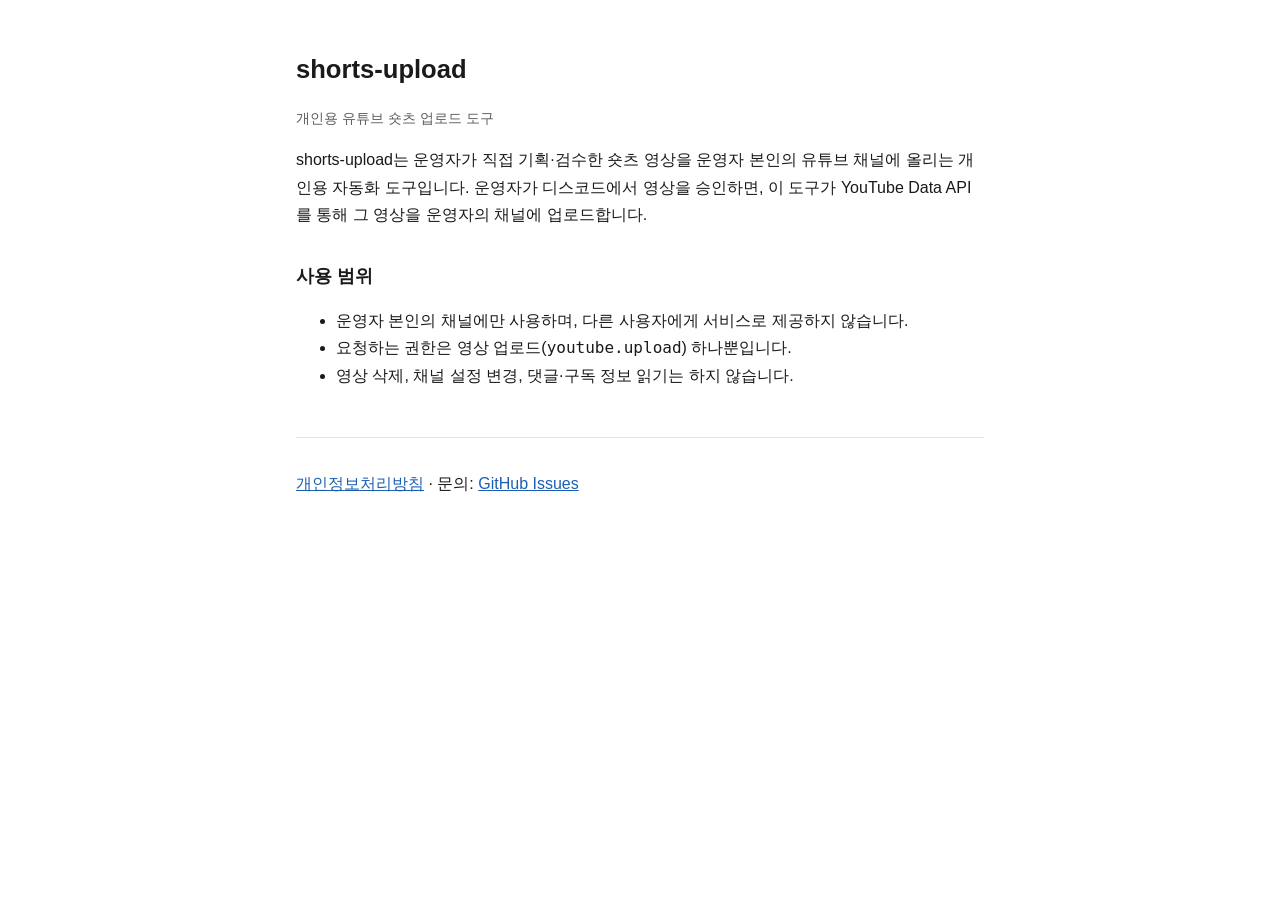
<file: index.html>
<!doctype html>
<html lang="ko">
<head>
<meta charset="utf-8">
<meta name="viewport" content="width=device-width, initial-scale=1">
<title>shorts-upload</title>
<link rel="stylesheet" href="style.css">
</head>
<body>
<main>
<h1>shorts-upload</h1>
<p class="muted">개인용 유튜브 숏츠 업로드 도구</p>

<p>shorts-upload는 운영자가 직접 기획·검수한 숏츠 영상을 운영자 본인의 유튜브 채널에 올리는 개인용 자동화 도구입니다.
운영자가 디스코드에서 영상을 승인하면, 이 도구가 YouTube Data API를 통해 그 영상을 운영자의 채널에 업로드합니다.</p>

<h2>사용 범위</h2>
<ul>
  <li>운영자 본인의 채널에만 사용하며, 다른 사용자에게 서비스로 제공하지 않습니다.</li>
  <li>요청하는 권한은 영상 업로드(<code>youtube.upload</code>) 하나뿐입니다.</li>
  <li>영상 삭제, 채널 설정 변경, 댓글·구독 정보 읽기는 하지 않습니다.</li>
</ul>

<footer>
  <p><a href="privacy.html">개인정보처리방침</a> · 문의: <a href="https://github.com/kimbs5899/kimbs5899.github.io/issues">GitHub Issues</a></p>
</footer>
</main>
</body>
</html>
</file>
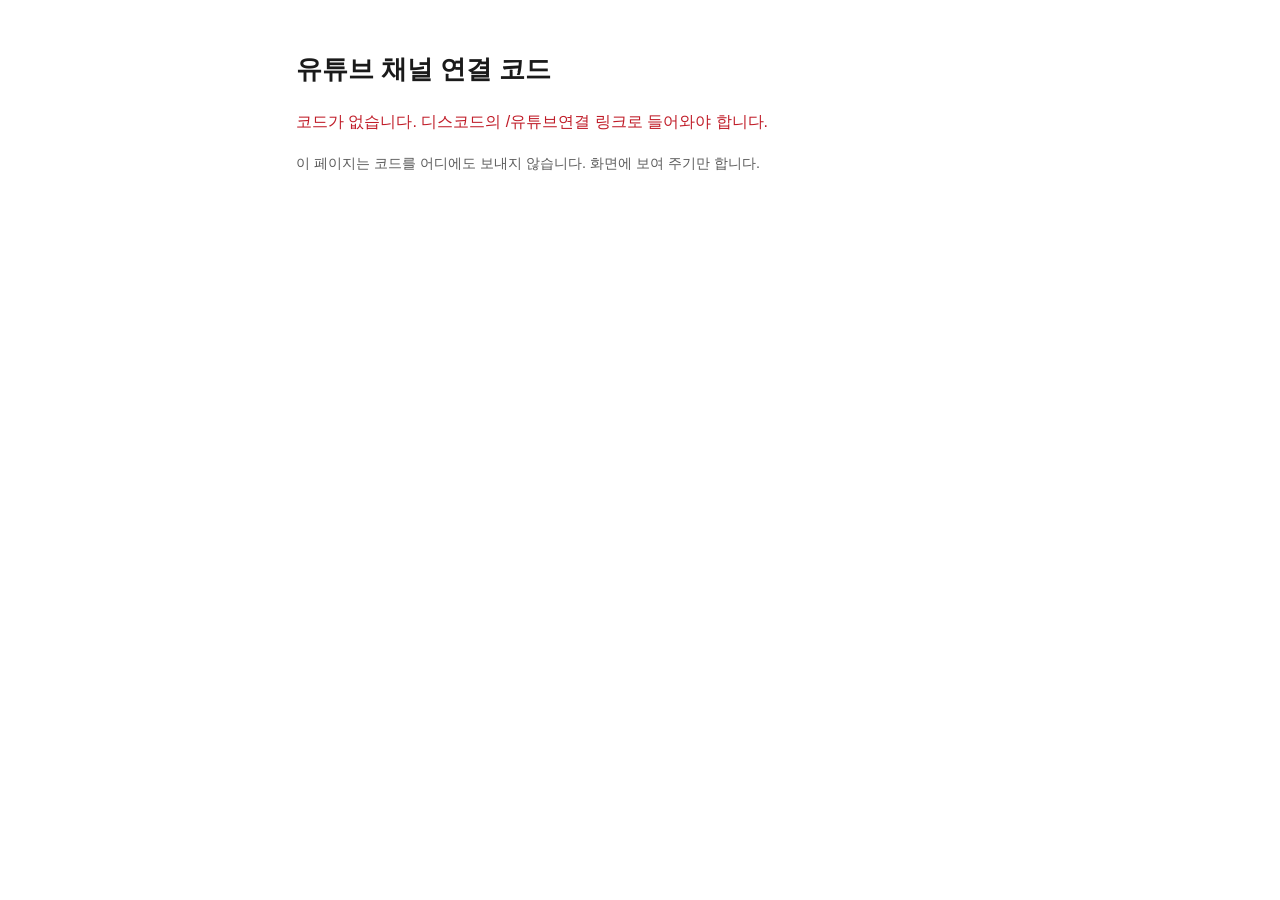
<file: oauth.html>
<!doctype html>
<html lang="ko">
<head>
<meta charset="utf-8">
<meta name="viewport" content="width=device-width, initial-scale=1">
<meta name="referrer" content="no-referrer">
<title>연결 코드</title>
<link rel="stylesheet" href="style.css">
<style>
  .code { width:100%; min-height:7em; padding:12px; font:14px/1.5 ui-monospace, Menlo, monospace; color:var(--fg); background:transparent; border:1px solid var(--line); border-radius:8px; word-break:break-all; resize:vertical; }
  button { margin-top:12px; padding:12px 20px; font-size:1rem; border:0; border-radius:8px; background:var(--link); color:#fff; }
  .err { color:#c01c28; }
</style>
</head>
<body>
<main>
<h1>유튜브 채널 연결 코드</h1>
<p id="msg" class="muted">아래 코드를 복사해서 디스코드의 [코드 입력] 창에 붙여 넣으세요. 코드는 몇 분 뒤 만료됩니다.</p>
<textarea id="code" class="code" readonly></textarea>
<button id="copy" type="button">복사</button>
<p class="muted">이 페이지는 코드를 어디에도 보내지 않습니다. 화면에 보여 주기만 합니다.</p>
</main>
<script>
  // 주소창의 code·state를 "state.code" 한 줄로 보여 준다. 값은 전송하지 않는다.
  var q = new URLSearchParams(location.search);
  var code = q.get("code"), state = q.get("state"), error = q.get("error");
  var box = document.getElementById("code"), msg = document.getElementById("msg");
  if (error) {
    msg.textContent = "연결하지 못했습니다: " + error + ". 디스코드에서 /유튜브연결 을 다시 실행하세요.";
    msg.className = "err";
    box.style.display = "none";
    document.getElementById("copy").style.display = "none";
  } else if (!code || !state) {
    msg.textContent = "코드가 없습니다. 디스코드의 /유튜브연결 링크로 들어와야 합니다.";
    msg.className = "err";
    box.style.display = "none";
    document.getElementById("copy").style.display = "none";
  } else {
    box.value = state + "." + code;
    // 뒤로 가기·기록에 코드가 남지 않게 주소창에서 지운다.
    history.replaceState(null, "", location.pathname);
  }
  document.getElementById("copy").addEventListener("click", function () {
    box.select();
    var done = function () { document.getElementById("copy").textContent = "복사됨 ✓"; };
    if (navigator.clipboard) { navigator.clipboard.writeText(box.value).then(done, function () { document.execCommand("copy"); done(); }); }
    else { document.execCommand("copy"); done(); }
  });
</script>
</body>
</html>
</file>
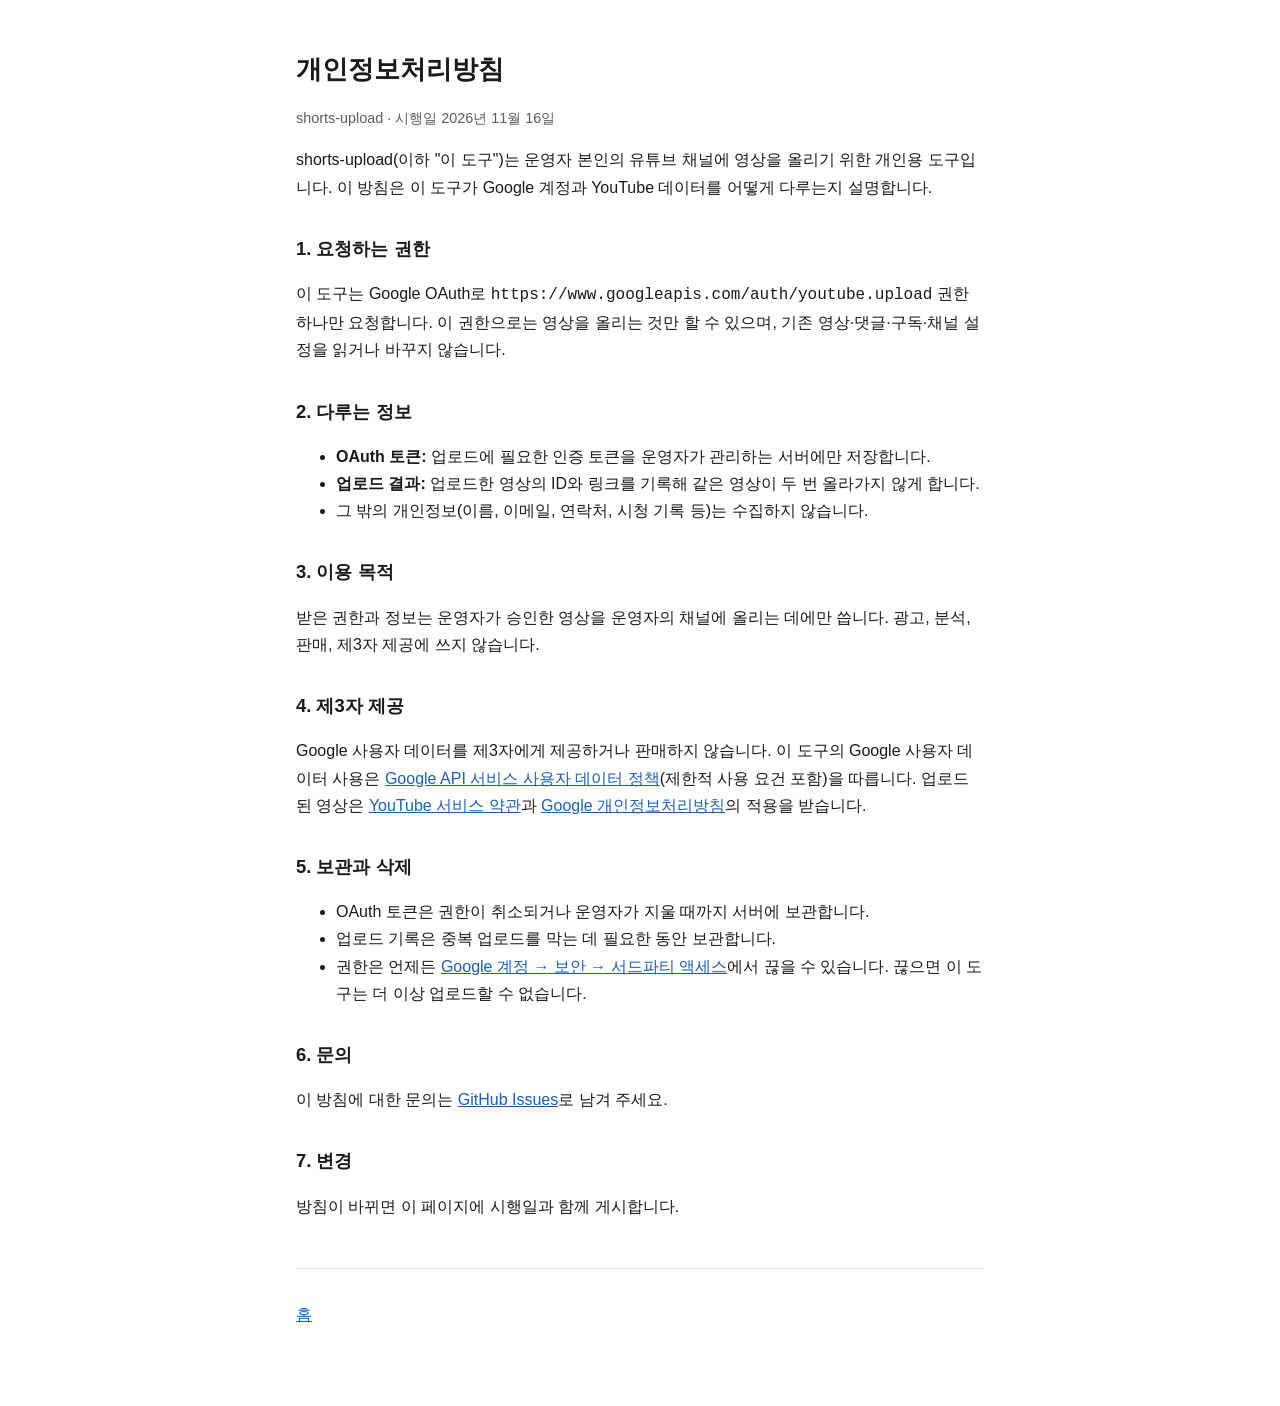
<file: privacy.html>
<!doctype html>
<html lang="ko">
<head>
<meta charset="utf-8">
<meta name="viewport" content="width=device-width, initial-scale=1">
<title>개인정보처리방침</title>
<link rel="stylesheet" href="style.css">
</head>
<body>
<main>
<h1>개인정보처리방침</h1>
<p class="muted">shorts-upload · 시행일 2026년 11월 16일</p>

<p>shorts-upload(이하 "이 도구")는 운영자 본인의 유튜브 채널에 영상을 올리기 위한 개인용 도구입니다.
이 방침은 이 도구가 Google 계정과 YouTube 데이터를 어떻게 다루는지 설명합니다.</p>

<h2>1. 요청하는 권한</h2>
<p>이 도구는 Google OAuth로 <code>https://www.googleapis.com/auth/youtube.upload</code> 권한 하나만 요청합니다.
이 권한으로는 영상을 올리는 것만 할 수 있으며, 기존 영상·댓글·구독·채널 설정을 읽거나 바꾸지 않습니다.</p>

<h2>2. 다루는 정보</h2>
<ul>
  <li><strong>OAuth 토큰:</strong> 업로드에 필요한 인증 토큰을 운영자가 관리하는 서버에만 저장합니다.</li>
  <li><strong>업로드 결과:</strong> 업로드한 영상의 ID와 링크를 기록해 같은 영상이 두 번 올라가지 않게 합니다.</li>
  <li>그 밖의 개인정보(이름, 이메일, 연락처, 시청 기록 등)는 수집하지 않습니다.</li>
</ul>

<h2>3. 이용 목적</h2>
<p>받은 권한과 정보는 운영자가 승인한 영상을 운영자의 채널에 올리는 데에만 씁니다.
광고, 분석, 판매, 제3자 제공에 쓰지 않습니다.</p>

<h2>4. 제3자 제공</h2>
<p>Google 사용자 데이터를 제3자에게 제공하거나 판매하지 않습니다.
이 도구의 Google 사용자 데이터 사용은 <a href="https://developers.google.com/terms/api-services-user-data-policy">Google API 서비스 사용자 데이터 정책</a>(제한적 사용 요건 포함)을 따릅니다.
업로드된 영상은 <a href="https://www.youtube.com/t/terms">YouTube 서비스 약관</a>과 <a href="https://policies.google.com/privacy">Google 개인정보처리방침</a>의 적용을 받습니다.</p>

<h2>5. 보관과 삭제</h2>
<ul>
  <li>OAuth 토큰은 권한이 취소되거나 운영자가 지울 때까지 서버에 보관합니다.</li>
  <li>업로드 기록은 중복 업로드를 막는 데 필요한 동안 보관합니다.</li>
  <li>권한은 언제든 <a href="https://myaccount.google.com/permissions">Google 계정 → 보안 → 서드파티 액세스</a>에서 끊을 수 있습니다. 끊으면 이 도구는 더 이상 업로드할 수 없습니다.</li>
</ul>

<h2>6. 문의</h2>
<p>이 방침에 대한 문의는 <a href="https://github.com/kimbs5899/kimbs5899.github.io/issues">GitHub Issues</a>로 남겨 주세요.</p>

<h2>7. 변경</h2>
<p>방침이 바뀌면 이 페이지에 시행일과 함께 게시합니다.</p>

<footer>
  <p><a href="index.html">홈</a></p>
</footer>
</main>
</body>
</html>
</file>
<file: style.css>
:root { --bg:#ffffff; --fg:#1a1a1a; --muted:#5c5c5c; --line:#e3e3e3; --link:#1a5fb4; }
@media (prefers-color-scheme: dark) { :root { --bg:#151515; --fg:#ececec; --muted:#a8a8a8; --line:#333; --link:#8ab4f8; } }
* { box-sizing: border-box; }
body { margin:0; background:var(--bg); color:var(--fg); font:16px/1.7 -apple-system, "Apple SD Gothic Neo", "Noto Sans KR", sans-serif; }
main { max-width:720px; margin:0 auto; padding:48px 16px 64px; }
h1 { font-size:1.6rem; margin:0 0 8px; }
h2 { font-size:1.15rem; margin:32px 0 8px; }
p, li { color:var(--fg); }
.muted { color:var(--muted); font-size:.9rem; }
a { color:var(--link); }
footer { margin-top:48px; padding-top:16px; border-top:1px solid var(--line); }
</file>
